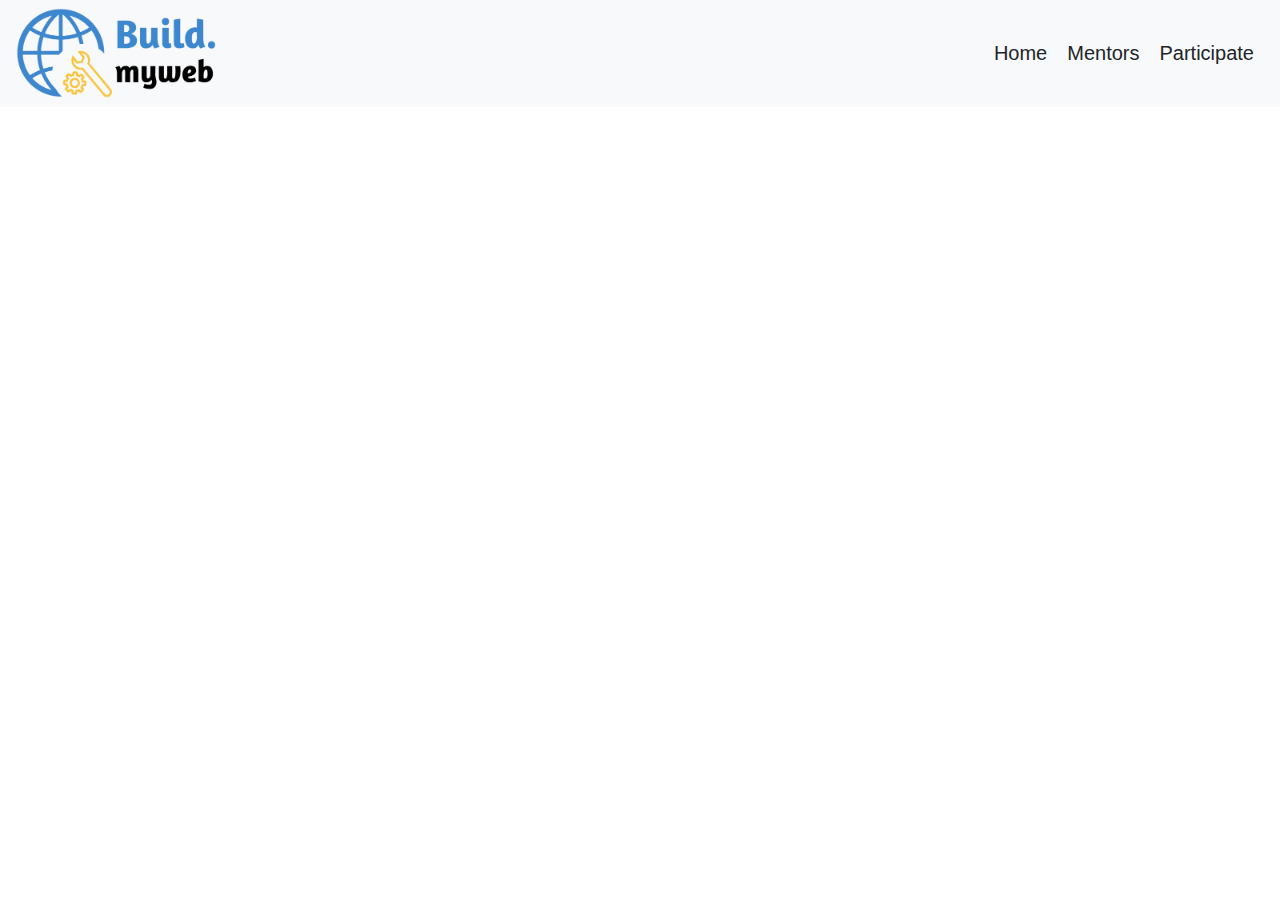
<file: Bootstrap_Tasks/TAsk_2/index.html>
<!DOCTYPE html>
<html lang="en">
<head>
    <meta charset="UTF-8">
    <meta name="viewport" content="width=device-width, initial-scale=1.0">
    <title>Task 2</title>
    <link rel="stylesheet" href="style.css">
    <link rel="stylesheet" href="https://cdn.jsdelivr.net/npm/bootstrap@4.0.0/dist/css/bootstrap.min.css" integrity="sha384-Gn5384xqQ1aoWXA+058RXPxPg6fy4IWvTNh0E263XmFcJlSAwiGgFAW/dAiS6JXm" crossorigin="anonymous">
</head>
<body>
    
        <nav class="navbar navbar-expand-lg navbar-light bg-light container-fluid">
           
                <img src=" image.png" alt="image">
                <button class="navbar-toggler" type="button" data-toggle="collapse" data-target="#navbarNav" aria-controls="navbarNav" aria-expanded="false" aria-label="Toggle navigation">
                   <span class="navbar-toggler-icon"></span>
                </button>
           
            <div class="collapse navbar-collapse" id="navbarNav">
                <ul class="navbar-nav ml-auto">
                    <li class="nav-item">Home</li>
                    <li class="nav-item">Mentors</li>
                    <li class="nav-item">Participate</li>
                </ul>
            </div>
        </nav>
        
   

    <script src="https://code.jquery.com/jquery-3.2.1.slim.min.js" integrity="sha384-KJ3o2DKtIkvYIK3UENzmM7KCkRr/rE9/Qpg6aAZGJwFDMVNA/GpGFF93hXpG5KkN" crossorigin="anonymous"></script>
    <script src="https://cdn.jsdelivr.net/npm/popper.js@1.12.9/dist/umd/popper.min.js" integrity="sha384-ApNbgh9B+Y1QKtv3Rn7W3mgPxhU9K/ScQsAP7hUibX39j7fakFPskvXusvfa0b4Q" crossorigin="anonymous"></script>
    <script src="https://cdn.jsdelivr.net/npm/bootstrap@4.0.0/dist/js/bootstrap.min.js" integrity="sha384-JZR6Spejh4U02d8jOt6vLEHfe/JQGiRRSQQxSfFWpi1MquVdAyjUar5+76PVCmYl" crossorigin="anonymous"></script>
</body>
</html>
</file>
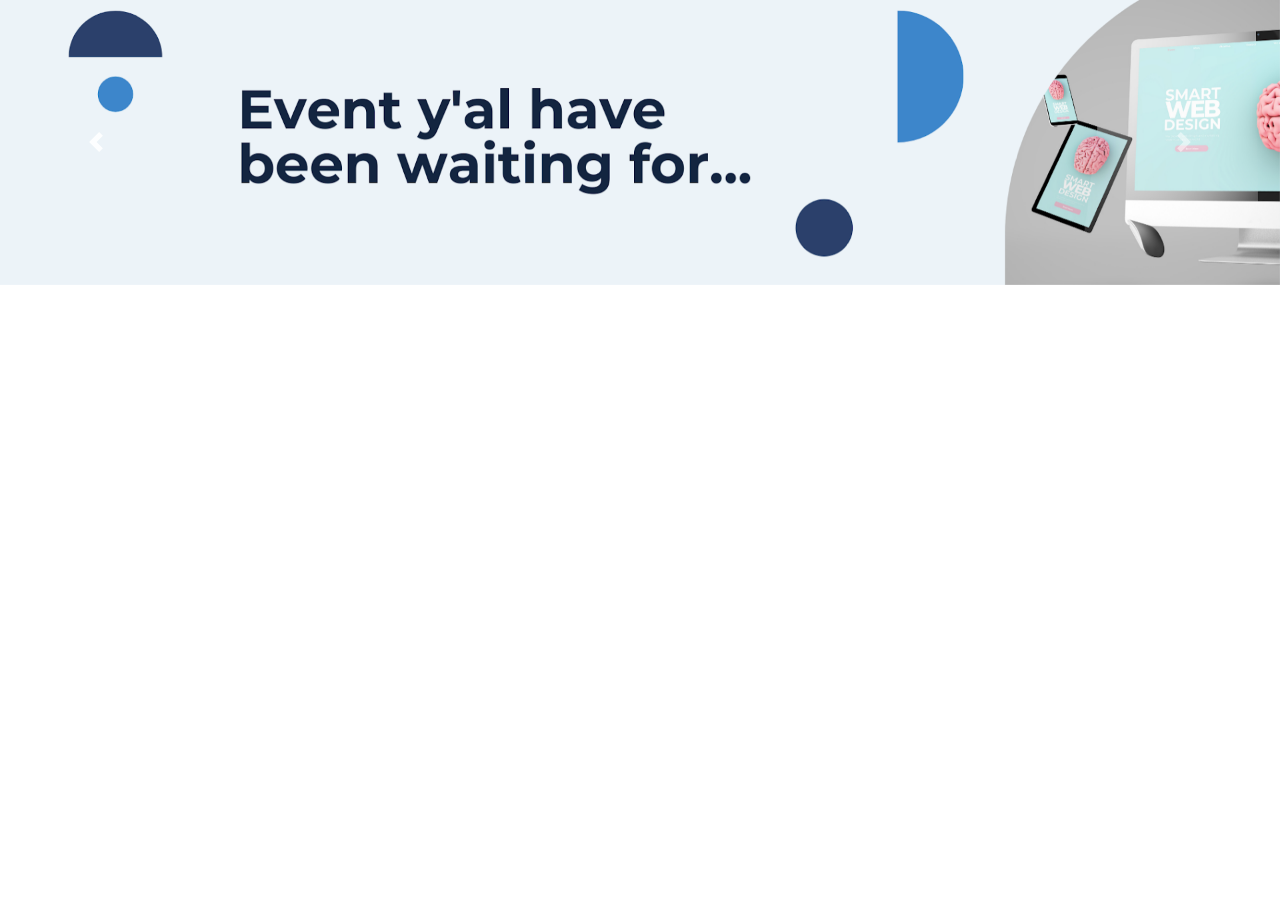
<file: Bootstrap_Tasks/TAsk_3/index.html>
<!DOCTYPE html>
<html lang="en">
<head>
    <meta charset="UTF-8">
    <meta name="viewport" content="width=device-width, initial-scale=1.0">
    <title>Task 3</title>
    <link rel="stylesheet" href="style.css">
    <link rel="stylesheet" href="https://cdn.jsdelivr.net/npm/bootstrap@4.0.0/dist/css/bootstrap.min.css" integrity="sha384-Gn5384xqQ1aoWXA+058RXPxPg6fy4IWvTNh0E263XmFcJlSAwiGgFAW/dAiS6JXm" crossorigin="anonymous">
</head>
<body>
    <div id="carouselExampleControls" class="carousel slide" data-ride="carousel">
        <div class="carousel-inner">
          <div class="carousel-item active">
            <img class="d-block w-100" src=" carousel1.png" alt="First slide">
          </div>
          <div class="carousel-item">
            <img class="d-block w-100" src="  carousel2.png" alt="Second slide">
          </div>
        </div>
            <a class="carousel-control-prev " href="#carouselExampleControls" role="button" data-slide="prev">
                <span class="carousel-control-prev-icon custom-prev" aria-hidden="true"></span>
                <span class="sr-only">Previous</span>
              </a>
              <a class="carousel-control-next " href="#carouselExampleControls" role="button" data-slide="next">
                <span class="carousel-control-next-icon custom-next" aria-hidden="true"></span>
                <span class="sr-only">Next</span>
              </a>
          </div>
      </div>

    <script src="https://code.jquery.com/jquery-3.2.1.slim.min.js" integrity="sha384-KJ3o2DKtIkvYIK3UENzmM7KCkRr/rE9/Qpg6aAZGJwFDMVNA/GpGFF93hXpG5KkN" crossorigin="anonymous"></script>
    <script src="https://cdn.jsdelivr.net/npm/popper.js@1.12.9/dist/umd/popper.min.js" integrity="sha384-ApNbgh9B+Y1QKtv3Rn7W3mgPxhU9K/ScQsAP7hUibX39j7fakFPskvXusvfa0b4Q" crossorigin="anonymous"></script>
    <script src="https://cdn.jsdelivr.net/npm/bootstrap@4.0.0/dist/js/bootstrap.min.js" integrity="sha384-JZR6Spejh4U02d8jOt6vLEHfe/JQGiRRSQQxSfFWpi1MquVdAyjUar5+76PVCmYl" crossorigin="anonymous"></script>
</body>
</html>
</file>
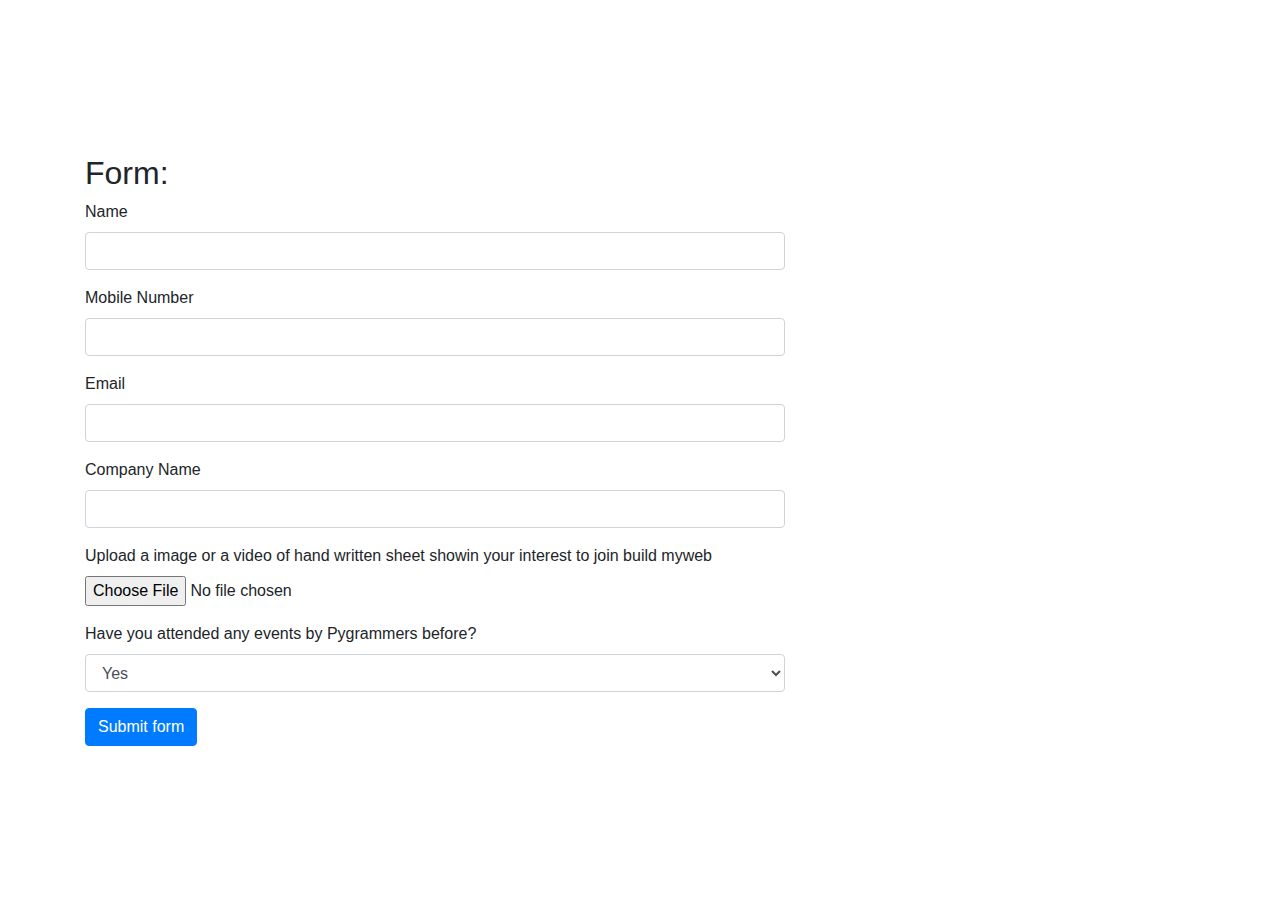
<file: Bootstrap_Tasks/TAsk_4/index.html>
<!DOCTYPE html>
<html lang="en">
<head>
    <meta charset="UTF-8">
    <meta name="viewport" content="width=device-width, initial-scale=1.0">
    <title>Task 4</title>
    <link rel="stylesheet" href="style.css">
    <link rel="stylesheet" href="https://cdn.jsdelivr.net/npm/bootstrap@4.0.0/dist/css/bootstrap.min.css" integrity="sha384-Gn5384xqQ1aoWXA+058RXPxPg6fy4IWvTNh0E263XmFcJlSAwiGgFAW/dAiS6JXm" crossorigin="anonymous">

</head>
<body>
    <div class="container">
        <h2>Form:</h2>
        <form action="submit.php" method="post" enctype="multipart/form-data">
            <div class="form-group">
                <label for="name">Name</label>
                <input type="text" class="form-control" id="name" name="name"  style="width: 700px;">
            </div>
            <div class="form-group">
                <label for="mobile">Mobile Number</label>
                <input type="tel" class="form-control" id="mobile" name="mobile" style="width: 700px;">
            </div>
            <div class="form-group">
                <label for="email">Email</label>
                <input type="email" class="form-control" id="email" name="email"  style="width: 700px;">
            </div>
            <div class="form-group">
                <label for="company">Company Name</label>
                <input type="text" class="form-control" id="company" name="company"  style="width: 700px;">
            </div>
            <div class="form-group">
                <label for="image">Upload a image or a video of hand written sheet showin your interest to join build myweb</label>
                <input type="file" class="form-control-file" id="image" name="image">
            </div>
            <div class="form-group">
                <label for="selection">Have you attended any events by Pygrammers before?</label>
                <select class="form-control" id="selection" name="selection" style="width: 700px;">
                    <option value="option1">Yes</option>
                    <option value="option2">No</option>
                    
                </select>
            </div>
            <button type="submit" class="btn btn-primary">Submit form</button>
        </form>
    </div>


    <script src="https://code.jquery.com/jquery-3.2.1.slim.min.js" integrity="sha384-KJ3o2DKtIkvYIK3UENzmM7KCkRr/rE9/Qpg6aAZGJwFDMVNA/GpGFF93hXpG5KkN" crossorigin="anonymous"></script>
    <script src="https://cdn.jsdelivr.net/npm/popper.js@1.12.9/dist/umd/popper.min.js" integrity="sha384-ApNbgh9B+Y1QKtv3Rn7W3mgPxhU9K/ScQsAP7hUibX39j7fakFPskvXusvfa0b4Q" crossorigin="anonymous"></script>
    <script src="https://cdn.jsdelivr.net/npm/bootstrap@4.0.0/dist/js/bootstrap.min.js" integrity="sha384-JZR6Spejh4U02d8jOt6vLEHfe/JQGiRRSQQxSfFWpi1MquVdAyjUar5+76PVCmYl" crossorigin="anonymous"></script>
</body>
</html>
</file>
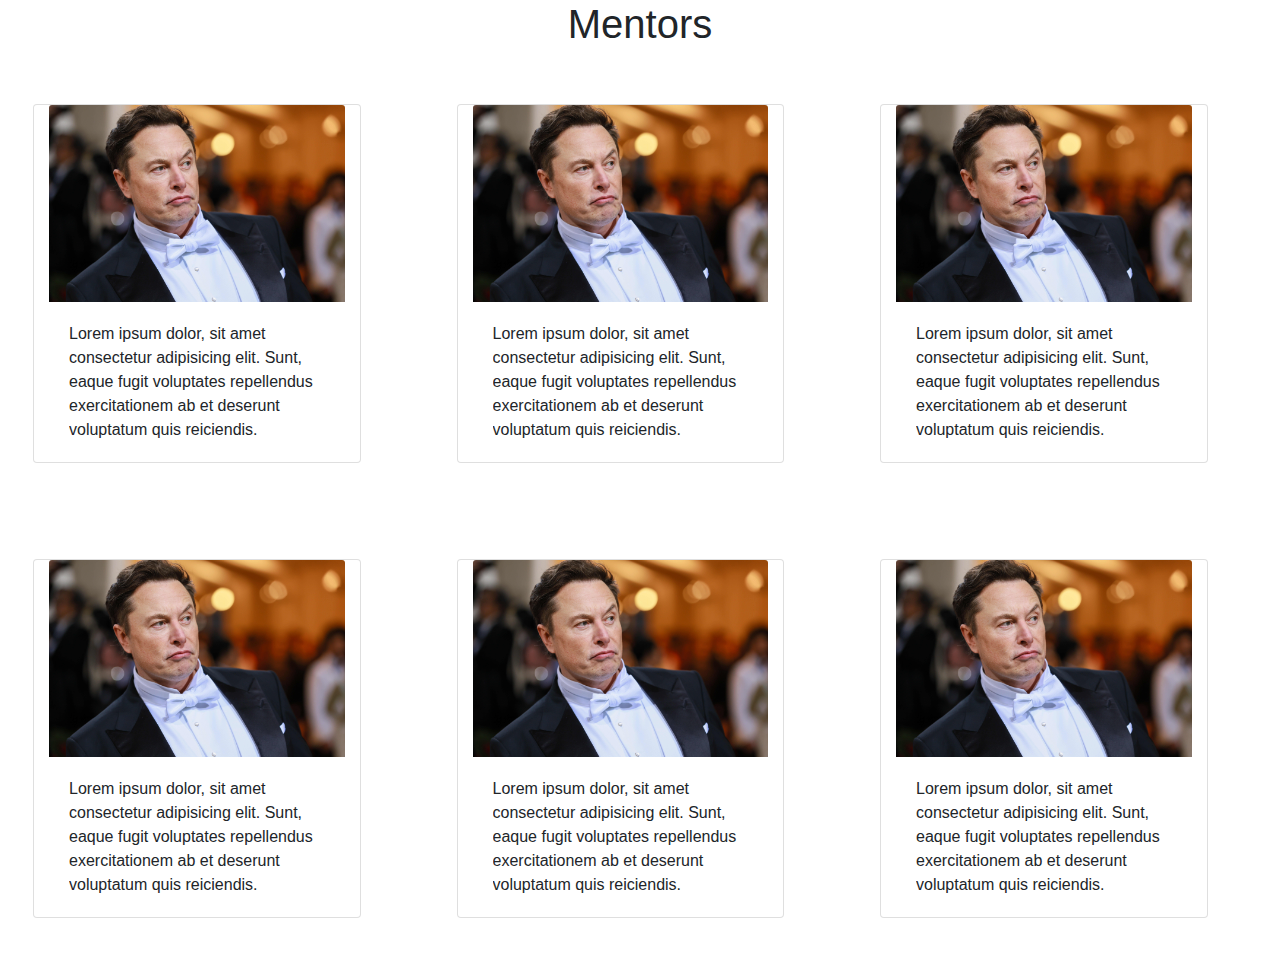
<file: Bootstrap_Tasks/TAsk_5/index.html>
<!DOCTYPE html>
<html lang="en">

<head>
    <meta charset="UTF-8">
    <meta name="viewport" content="width=device-width, initial-scale=1.0">
    <title>Task 5</title>
    <link rel="stylesheet" href="style.css">
    <link rel="stylesheet" href="https://cdn.jsdelivr.net/npm/bootstrap@4.0.0/dist/css/bootstrap.min.css"
        integrity="sha384-Gn5384xqQ1aoWXA+058RXPxPg6fy4IWvTNh0E263XmFcJlSAwiGgFAW/dAiS6JXm" crossorigin="anonymous">
</head>

<body>

    <h1>Mentors</h1>
    <div class="row">
        <div class="card col-lg-3 col-xs-12" style="width: 18rem; margin: 3rem;">
            <img class="card-img-top" src=" elonMusk.jpeg" alt="Card image cap">
            <div class="card-body">
                <p class="card-text">Lorem ipsum dolor, sit amet consectetur adipisicing elit. Sunt, eaque fugit voluptates
                    repellendus exercitationem ab et deserunt voluptatum quis reiciendis.</p>
            </div>
        </div>
        <div class="card col-lg-3 col-xs-12" style="width: 18rem; margin: 3rem;">
            <img class="card-img-top" src=" elonMusk.jpeg" alt="Card image cap">
            <div class="card-body">
                <p class="card-text">Lorem ipsum dolor, sit amet consectetur adipisicing elit. Sunt, eaque fugit voluptates
                    repellendus exercitationem ab et deserunt voluptatum quis reiciendis.</p>
            </div>
        </div>
        <div class="card col-lg-3 col-xs-12" style="width: 18rem; margin: 3rem;">
            <img class="card-img-top" src=" elonMusk.jpeg" alt="Card image cap">
            <div class="card-body">
                <p class="card-text">Lorem ipsum dolor, sit amet consectetur adipisicing elit. Sunt, eaque fugit voluptates
                    repellendus exercitationem ab et deserunt voluptatum quis reiciendis.</p>
            </div>
        </div>
        <div class="card col-lg-3 col-xs-12" style="width: 18rem; margin: 3rem;">
            <img class="card-img-top" src=" elonMusk.jpeg" alt="Card image cap">
            <div class="card-body">
                <p class="card-text">Lorem ipsum dolor, sit amet consectetur adipisicing elit. Sunt, eaque fugit voluptates
                    repellendus exercitationem ab et deserunt voluptatum quis reiciendis.</p>
            </div>
        </div>
        <div class="card col-lg-3 col-xs-12" style="width: 18rem; margin: 3rem;">
            <img class="card-img-top" src=" elonMusk.jpeg" alt="Card image cap">
            <div class="card-body">
                <p class="card-text">Lorem ipsum dolor, sit amet consectetur adipisicing elit. Sunt, eaque fugit voluptates
                    repellendus exercitationem ab et deserunt voluptatum quis reiciendis.</p>
            </div>
        </div>
        <div class="card col-lg-3 col-xs-12" style="width: 18rem; margin: 3rem;">
            <img class="card-img-top" src=" elonMusk.jpeg" alt="Card image cap">
            <div class="card-body">
                <p class="card-text">Lorem ipsum dolor, sit amet consectetur adipisicing elit. Sunt, eaque fugit voluptates
                    repellendus exercitationem ab et deserunt voluptatum quis reiciendis.</p>
            </div>
        </div>
        
    </div>

    <script src="https://code.jquery.com/jquery-3.2.1.slim.min.js"
        integrity="sha384-KJ3o2DKtIkvYIK3UENzmM7KCkRr/rE9/Qpg6aAZGJwFDMVNA/GpGFF93hXpG5KkN"
        crossorigin="anonymous"></script>
    <script src="https://cdn.jsdelivr.net/npm/popper.js@1.12.9/dist/umd/popper.min.js"
        integrity="sha384-ApNbgh9B+Y1QKtv3Rn7W3mgPxhU9K/ScQsAP7hUibX39j7fakFPskvXusvfa0b4Q"
        crossorigin="anonymous"></script>
    <script src="https://cdn.jsdelivr.net/npm/bootstrap@4.0.0/dist/js/bootstrap.min.js"
        integrity="sha384-JZR6Spejh4U02d8jOt6vLEHfe/JQGiRRSQQxSfFWpi1MquVdAyjUar5+76PVCmYl"
        crossorigin="anonymous"></script>
</body>

</html>
</file>
<file: Bootstrap_Tasks/TAsk_2/style.css>
*{
    padding: 0;
    margin: 0;
    box-sizing: border-box;
}

body{
    height: 100vh;
}



img{
    width: 200px;
    
}

.navbar ul{
    display: flex;
    justify-content: space-between;
}

.navbar ul li{
    margin-left: 10px;
    margin-right: 10px;
    font-size: 20px;
    list-style: none;
}
</file>
<file: Bootstrap_Tasks/TAsk_3/style.css>
*{
    padding: 0;
    margin: 0;
    box-sizing: border-box;
}
</file>
<file: Bootstrap_Tasks/TAsk_4/style.css>
*{
    padding: 0;
    margin: 0;
    box-sizing: border-box;
}

body{
    height: 100vh;
    display: flex;
    justify-content: center;
    align-items: center;
}
</file>
<file: Bootstrap_Tasks/TAsk_5/style.css>
*{
    padding: 0;
    margin: 0;
    box-sizing: border-box;
    overflow-x: hidden;
}

h1{
    text-align: center;
}
</file>
